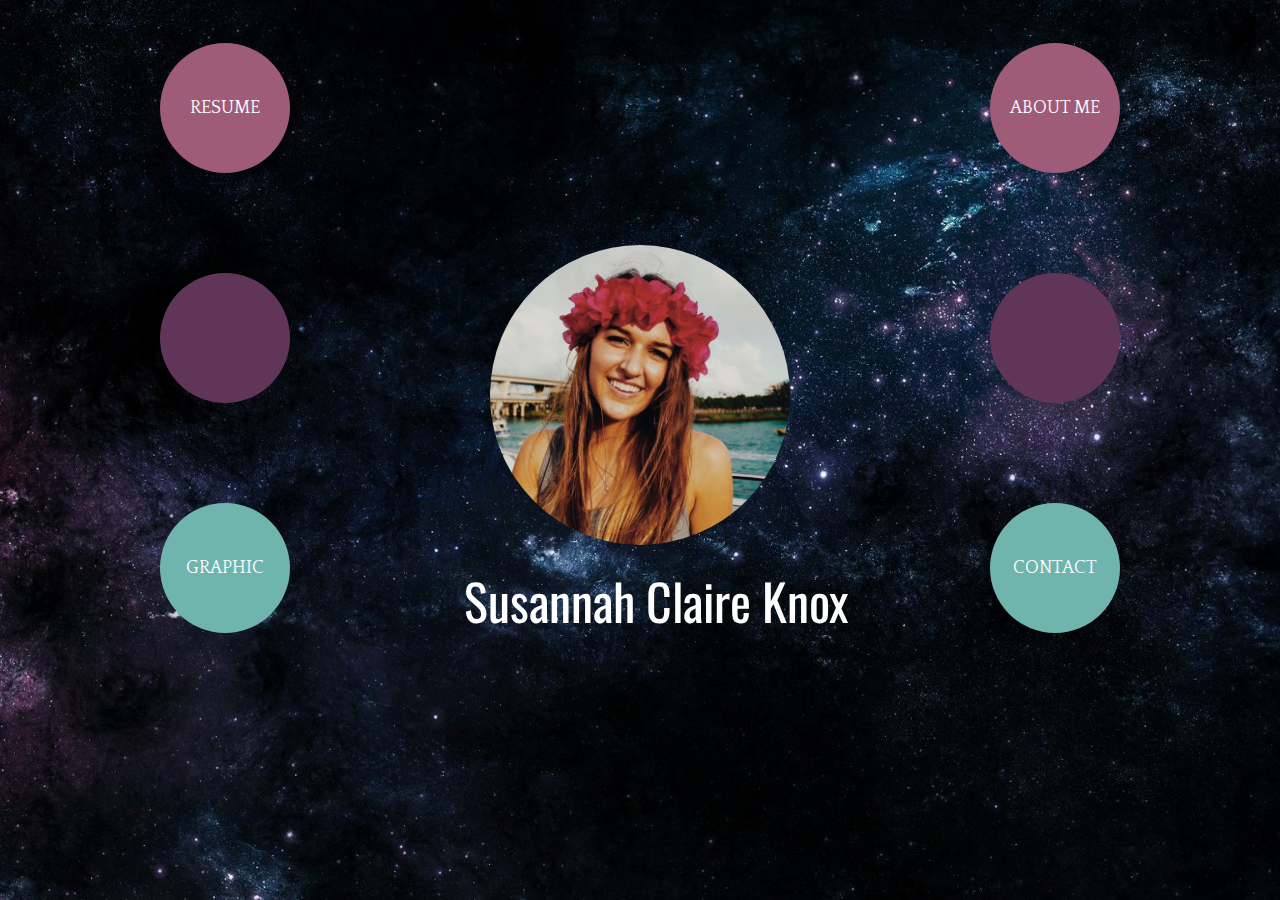
<file: index.html>
<!DOCTYPE HTML>
<html>
<head>
  <meta charset="UTF-8" />
  <title> Susannah Knox Portfolio</title>
  <link href="css/portfoliostyle.css" rel="stylesheet" type="text/css" media="screen"/>
  <link rel="stylesheet" media="screen" href="css/mobile.css" />
</head>


<body >
  <div id="container">
    <header id="home">
      <div class="maincircle"></div>
        <h1 class="myname"><a href="index.html">Susannah Claire Knox</a></h1>
    </header>

  <div class="portfolio">
    <a href="resume.html" class="resume">RESUME</a>
    </div>

  <div class="portfolio">
    <div class="middleone"></div>
  </div>

  <div class="portfolio">
    <a href="graphicdesign.html" class="graphic">GRAPHIC</a>
  </div>

  <div class="portfolio">
    <a href="aboutme.html" class="aboutme">ABOUT ME</a>
  </div>

  <div class="portfolio">
      <div class="middletwo"></div>
  </div>

  <div class="portfolio">
    <a href="contact.html" class="contact">CONTACT</a>
  </div>


</div>
</body>
</html>
</file>
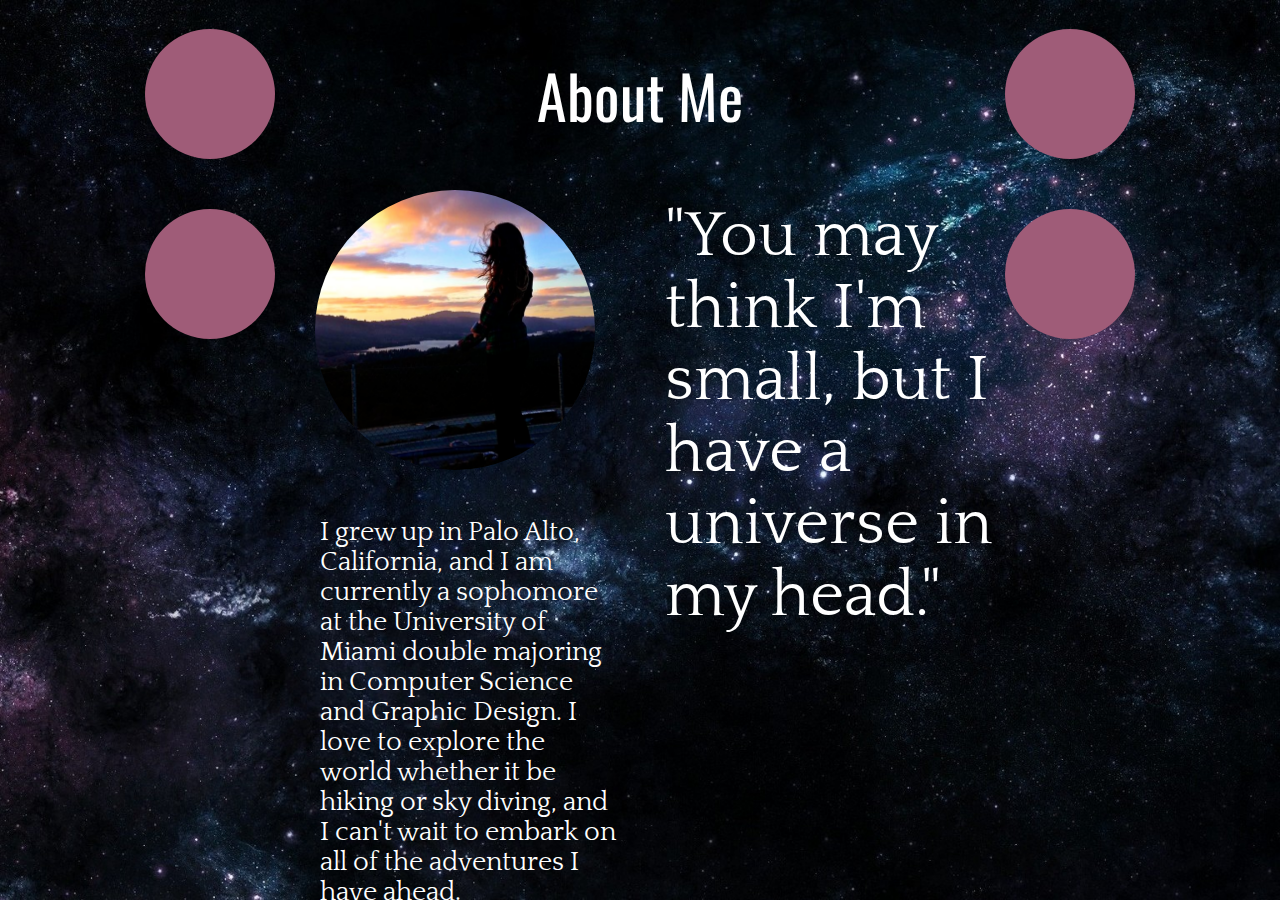
<file: aboutme.html>
<!DOCTYPE HTML>
<html>
<head>
  <meta charset="UTF-8" />
  <title>About Me</title>
  <link href="css/portfoliostyle.css" rel="stylesheet" type="text/css" media="screen"/>
  <link rel="stylesheet" media="screen" href="css/mobile.css" />
</head>

<body>
  <div id="container">
    <header class="aboutmehead">
        <h1>About Me</h1>

          <div id="circle1"></div>

          <div id="circle2"></div>

          <div id="circle3"></div>

          <div id="circle4"></div>

    </header>

<section>
  <blockquote>
    <p>"You may think I'm small, but I have a universe in my head."</p>
  </blockquote>
</section>

<section>
<div class="mypicture"></div>
</section>

<section>
  <article>
    <p>I grew up in Palo Alto, California, and I am currently a sophomore at the University of Miami double majoring in Computer Science and Graphic Design. I love to explore the world whether it be hiking or sky diving, and I can't wait to embark on all of the adventures I have ahead.</p>
  </article>
</section>
</div>
</body>
</html>
</file>
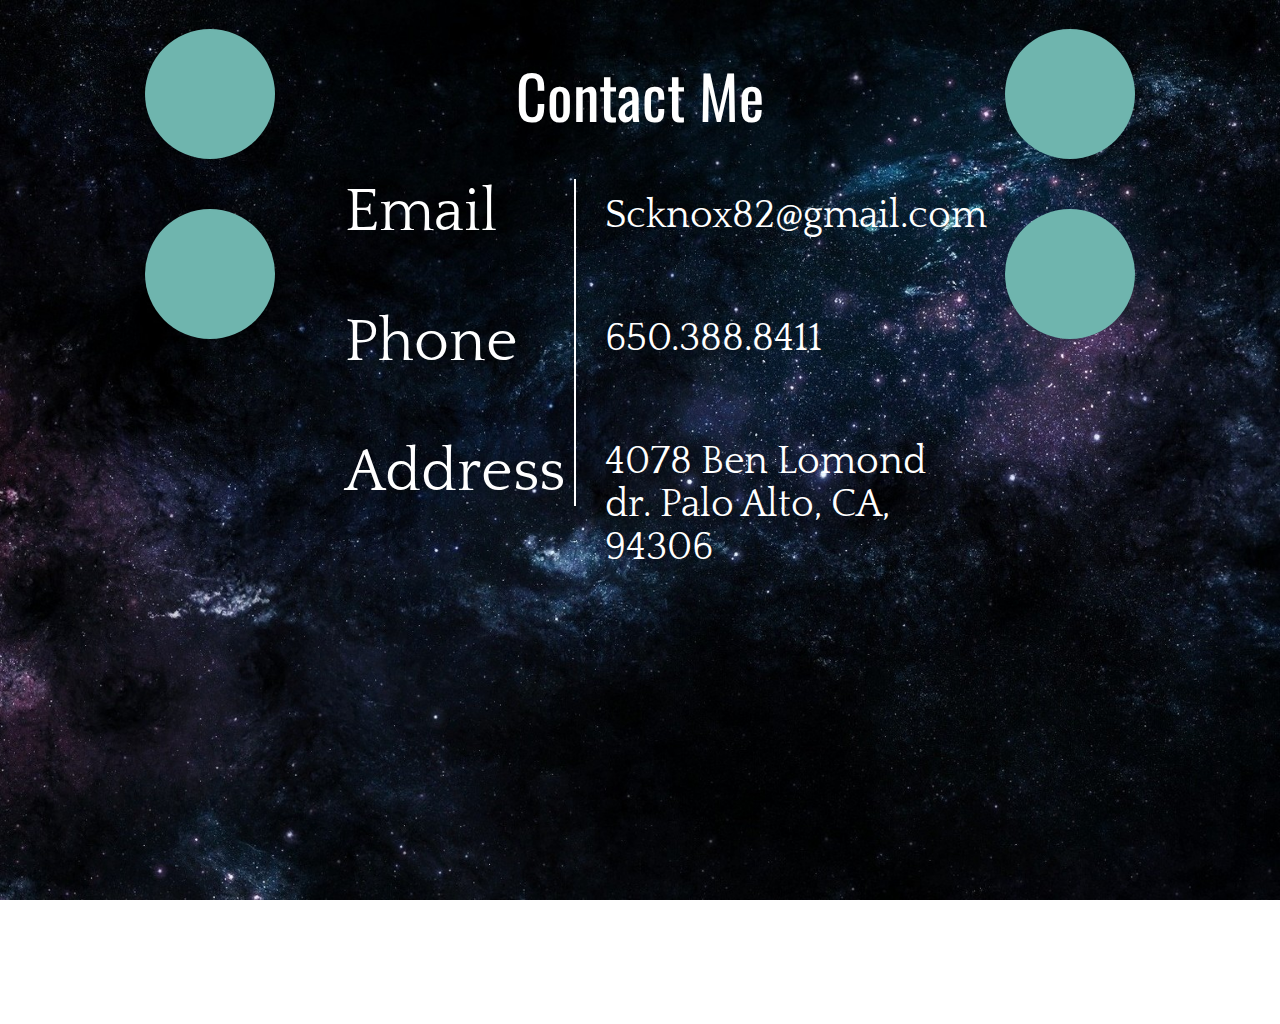
<file: contact.html>
<!DOCTYPE HTML>
<html>
<head>
  <meta charset="UTF-8" />
  <title>Contact</title>
  <link href="css/portfoliostyle.css" rel="stylesheet" type="text/css" media="screen"/>
  <link rel="stylesheet" media="screen" href="css/mobile.css" />
</head>

<body>
  <div id="container">
    <header class="contacthead">
        <h1>Contact Me</h1>

          <div id="circle1"></div>

          <div id="circle2"></div>

          <div id="circle3"></div>

          <div id="circle4"></div>
    </header>

    <div id="contactbox">
      <ul id="describer">
        <li> Email</li>
        <li>Phone</li>
        <li>Address</li>
      </ul>

      <ul id="contactinfo">
        <li> Scknox82@gmail.com</li>
        <li>650.388.8411</li>
        <li>4078 Ben Lomond dr. Palo Alto, CA, 94306</li>
      </ul>
    </div>

</div>
</body>
</html>
</file>
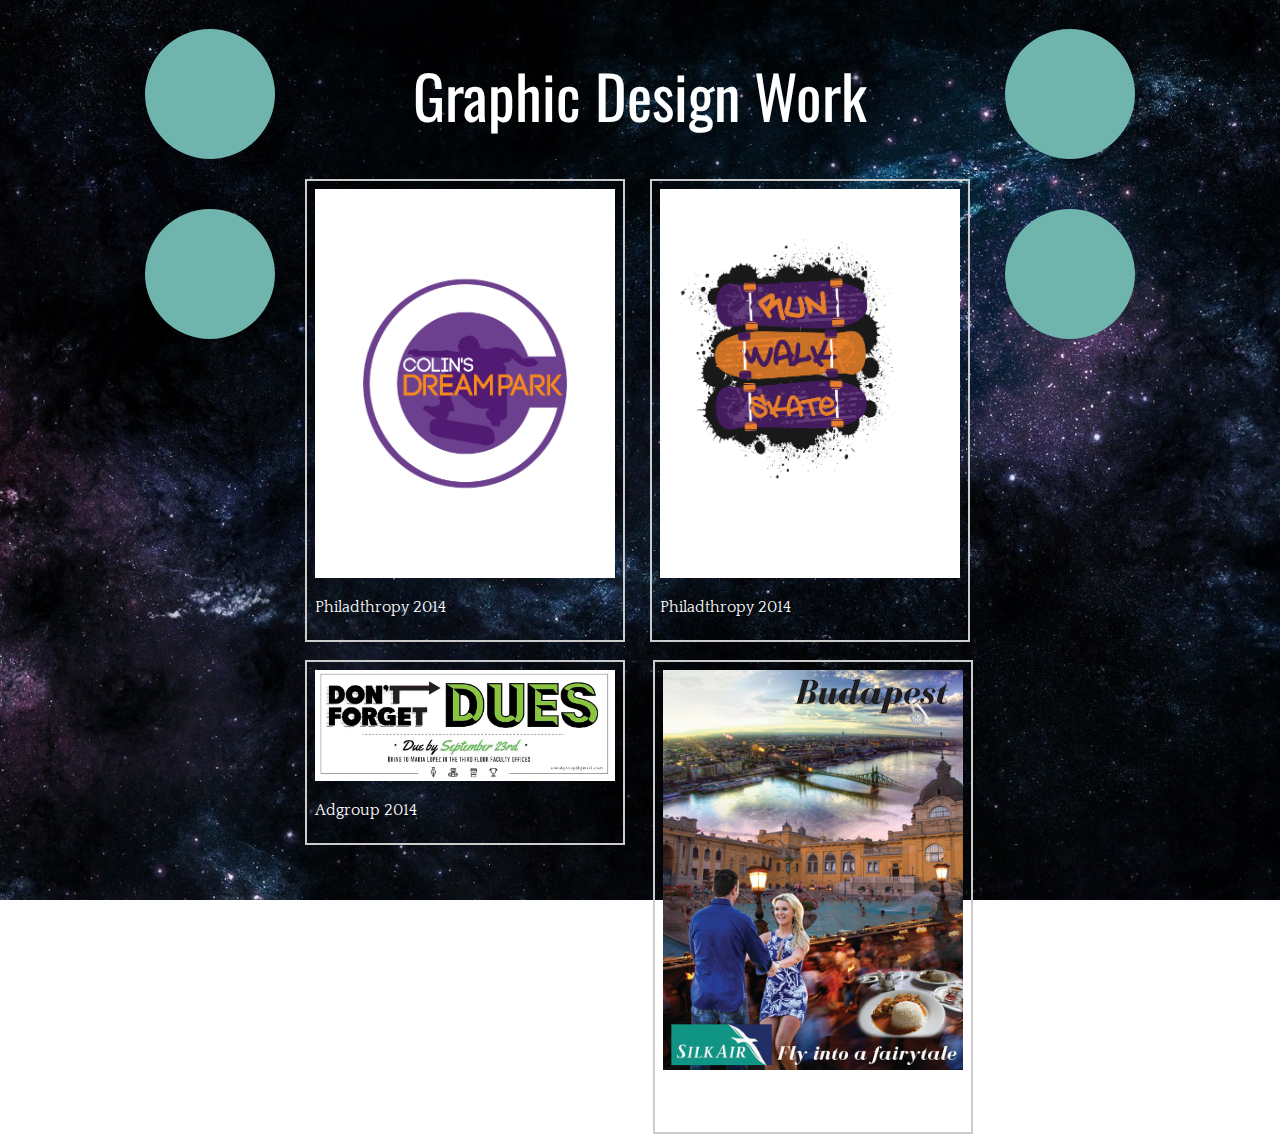
<file: graphicdesign.html>
<!DOCTYPE HTML>
<html>
<head>
  <meta charset="UTF-8" />
  <title>Graphic Design</title>
  <link href="css/portfoliostyle.css" rel="stylesheet" type="text/css" media="screen"/>
  <link rel="stylesheet" media="screen" href="css/mobile.css" />
</head>

<body>
  <div id="container">
    <header class="graphichead">
        <h1>Graphic Design Work</h1>

          <div id="circle1"></div>

          <div id="circle2"></div>

          <div id="circle3"></div>

          <div id="circle4"></div>

    </header>

  <div class="photos">
  		<img src="css/images/runwalkskate.jpg" />
      <p>Philadthropy 2014</p>
  </div>
  <div class="photos2">
  		<img src="css/images/cdplogo.jpg" />
      <p>Philadthropy 2014</p>
    </div>
  <div class="photos3">
  		<img src="css/images/budapest.jpg" />
      <p>Graphic Design 2013</p>
  </div>
  <div class="photos4">
  		<img src="css/images/adgroup.jpg" />
      <p>Adgroup 2014</p>
  </div>

</div>
</body>
</html>
</file>
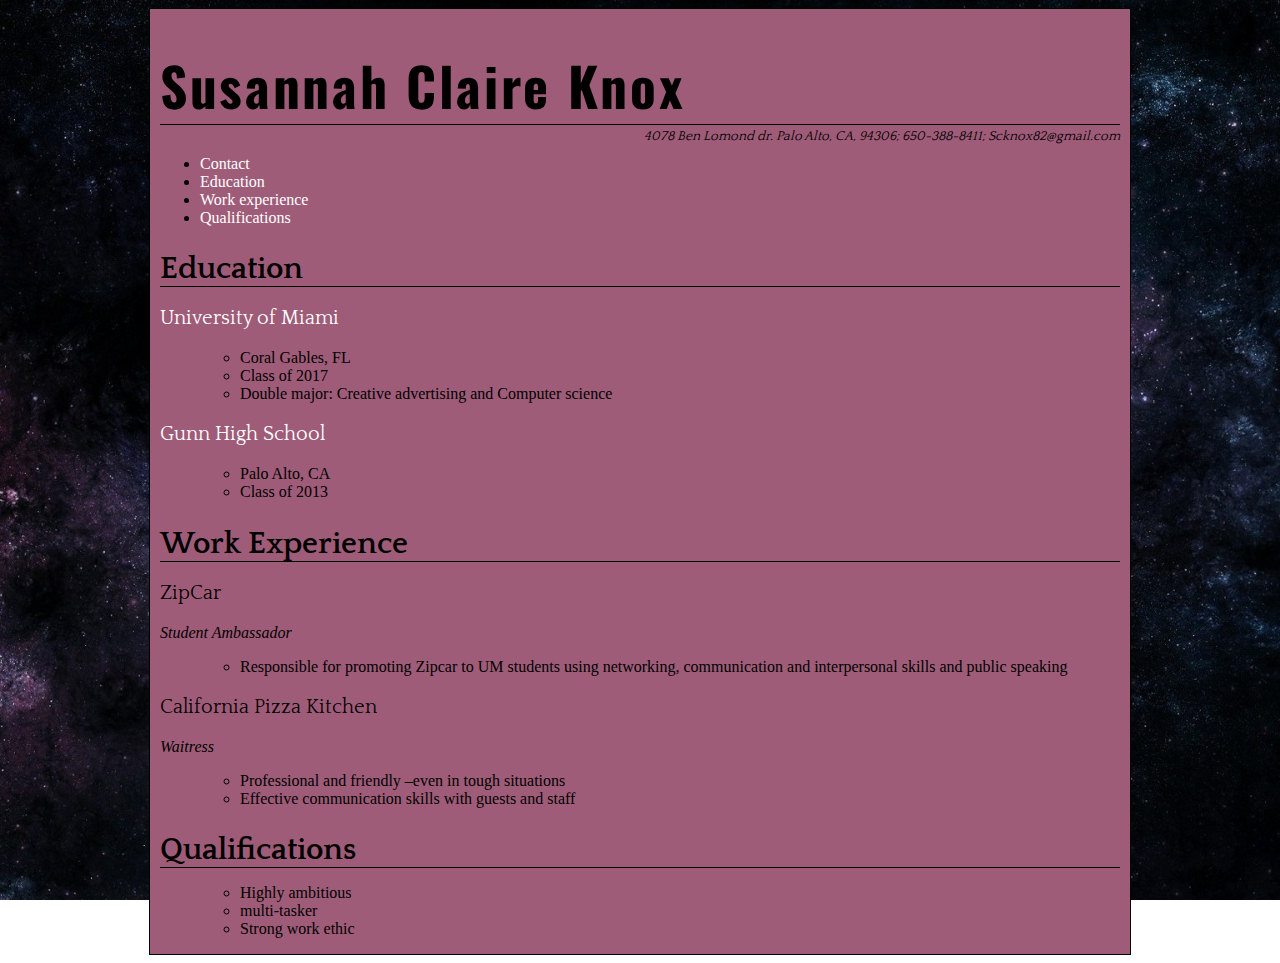
<file: resume.html>
<!DOCTYPE HTML>

<html>
<head>
    <meta charset="UTF-8" />
    <title>Susannah Knox</title>
    <link href="css/portfoliostyle.css" media="screen" rel="stylesheet" />
    <link rel="stylesheet" media="print" href="css/print.css" />
    <link rel="stylesheet" media="screen" href="css/mobile.css" />
</head>

<body>
  <div id="resumecontainer">
  <header id="contact">
        <h1>Susannah Claire Knox</h1>
        <address>4078 Ben Lomond dr. Palo Alto, CA, 94306;
              650-388-8411;
              Scknox82@gmail.com</address>
  </header>
  <nav>
    <ul>
      <li><a href="#contact">Contact</a></li>
      <li><a href="#education">Education</a></li>
      <li><a href="#workexperience">Work experience</a></li>
      <li><a href="#qualifications">Qualifications</a></li>
    </ul>
  </nav>
    <section id="education">
        <h2>Education</h2>
        <article>
          <h3><a href="http://www.miami.edu"> University of Miami</a></h3>
          <ul>
            <li>Coral Gables, FL </li>
            <li> Class of 2017</li>
            <li> Double major: Creative advertising and Computer science </li>
          </ul>
          <h3><a href="http://www.gunn.pausd.org"> Gunn High School</a></h3>
          <ul>
            <li>Palo Alto, CA</li>
            <li> Class of 2013 </li>
          </ul>
    </article>
  </section>
    <section id="workexperience">
        <h2>Work Experience</h2>
        <article>
          <h3>ZipCar</h3>
            <span class="title">Student Ambassador</span>
              <ul>
                <li>Responsible for promoting Zipcar to UM students using networking, communication and interpersonal skills and public speaking </li>
              </ul>
          <h3>California Pizza Kitchen</h3>
            <span class="title">Waitress</span>
              <ul>
                <li>Professional and friendly –even in tough situations</li>
                <li>Effective communication skills with guests and staff</li>
              </ul>
      </article>
    </section>
    <section id="qualifications">
      <article>
        <h2>Qualifications</h2>
          <ul>
            <li>Highly ambitious</li>
            <li>multi-tasker</li>
            <li>Strong work ethic</li>
          </ul>
    </article>
  </section>
</div>
</body>
</html>
</file>
<file: css/portfoliostyle.css>
@import url(http://fonts.googleapis.com/css?family=Cinzel);
@import url(http://fonts.googleapis.com/css?family=Libre+Baskerville:400,700);
@import url(http://fonts.googleapis.com/css?family=Quattrocento);
@import url(http://fonts.googleapis.com/css?family=Oswald);
@import url(http://fonts.googleapis.com/css?family=Playfair+Display:400,400italic);
/**
#container{
  background:white;
}
**/

html {
  background: url("images/stars.jpg") no-repeat center center fixed;
  -webkit-background-size: cover;
  -moz-background-size: cover;
  -o-background-size: cover;
  background-size: cover;
  margin: 0;
  padding: 0;
  border:0;
}

#container{
    width:990px;
    margin:auto;
    border: 2px solid transparent;
    margin-top:2px;
    position:relative;
    height:auto;
    min-height:600px;
    margin-bottom:10px;
}
/** HOME PAGE**/
.maincircle {
  position:relative;
  top:75%;
  left:50%;
  margin-top:235px;
  margin-left:-150px;
	width:300px;
	height:300px;
	border-radius:150px;
	-webkit-border-radius:50%;
	-moz-border-radius:50%;
	background:url("images/me.JPG") no-repeat;
  background-position:-90px;
  background-size:165%;
}

#home h1{
   position: relative;
   text-align: center;
   Margin: 18px -32px 30px auto;
   font-family: 'Oswald', sans-serif;
   font-weight:normal;
   font-size:50px;

}

.portfolio{
  font-family: 'Quattrocento', serif;
  font-size:18px;
}

.resume{
  display:block;
  width:130px;
  height:130px;
  border-radius:50%;
  color:#fff;
  line-height:130px;
  text-align:center;
  text-decoration:none;
  background:rgb(159,92,120);
  left:15px;
  top:5%;
  position:absolute;
  }

.resume:hover{
    color:#ccc;
    text-decoration:none;
    background:#333;
  }

.middleone{
  display:block;
  width:130px;
  height:130px;
  border-radius:50%;
  color:#fff;
  line-height:130px;
  background:rgb(97,53,87);
  float: left;
  left:15px;
  top:40%;
  position:absolute;

}

.graphic{
  display:block;
  width:130px;
  height:130px;
  border-radius:50%;
  color:#fff;
  line-height:130px;
  text-align:center;
  text-decoration:none;
  background:rgb(111,181,174);
  position:absolute;
  left:15px;
  top:75%;

}

  .graphic:hover{
    color:#ccc;
    text-decoration:none;
    background:#333;
  }

.aboutme{
  display:block;
  width:130px;
  height:130px;
  border-radius:50%;
  color:#fff;
  line-height:130px;
  text-align:center;
  text-decoration:none;
  background:rgb(159,92,120);
  right:15px;
  top:5%;
  position:absolute;

}

  .aboutme:hover{
    color:#ccc;
    text-decoration:none;
    background:#333;
  }


.middletwo {
  display:block;
  width:130px;
  height:130px;
  border-radius:50%;
  color:#fff;
  background:rgb(97,53,87);
  right:15px;
  top:40%;
  position:absolute;
}

.contact{
  display:block;
  width:130px;
  height:130px;
  border-radius:50%;
  color:#fff;
  line-height:130px;
  text-align:center;
  text-decoration:none;
  background:rgb(111,181,174);
  position:absolute;
  right:15px;
  top:75%;

  }

    .contact:hover{
      color:#ccc;
      text-decoration:none;
      background:#333;
    }

a {
    border:0px;
}
a:link {
    color: white;
    text-decoration: none;
}

a:visited {
    color: white;
    text-decoration: none;
}

a:hover {
    color:white;
    text-decoration: none;
}

a:active {
    color: black;
    text-decoration: none;
}

/** PAGES**/


#circle1 {
  margin-left:0px;
  margin-top:-150px;
  display:block;
  width:130px;
  height:130px;
  border-radius:50%;
  color:#fff;
  line-height:130px;
  text-align:center;
  text-decoration:none;
  background:rgb(159,92,120);
  position:absolute;
}

#circle2 {
  right:0;
  margin-top:-150px;
  margin-left:0px;
  display:block;
  width:130px;
  height:130px;
  border-radius:50%;
  color:#fff;
  line-height:130px;
  text-align:center;
  text-decoration:none;
  background:rgb(159,92,120);
  position:absolute;
}
#circle3 {
  margin-left:0px;
  margin-top:30px;
  display:block;
  width:130px;
  height:130px;
  border-radius:50%;
  color:#fff;
  line-height:130px;
  text-align:center;
  text-decoration:none;
  background:rgb(159,92,120);
  position:absolute;
}
#circle4 {
  right:0;
  margin-top:30px;
  display:block;
  width:130px;
  height:130px;
  border-radius:50%;
  color:#fff;
  line-height:130px;
  text-align:center;
  text-decoration:none;
  background:rgb(159,92,120);
  position:absolute;
}

/**GRAPHIC PAGE**/


.graphichead #circle1,.graphichead #circle2,.graphichead #circle3,.graphichead #circle4{
  background:rgb(111,181,174);
}

.graphichead h1{
   text-align: center;
   font-family: 'Oswald', sans-serif;
   font-weight:normal;
   font-size:60px;
   color:white;
}


.photos{
  float: right;
  padding:8px;
  margin: 0px;
  position:absolute;
  right:165px;
  border: 2px solid #cccccc;
  font-size: 1em;
  color:white;
  font-family: 'Quattrocento', serif;

}
.photos2{
  position:absolute;
  float: left;
  padding:8px;
  margin: 0px;
  left:160px;
  border: 2px solid #cccccc;
  color:white;
  font-size: 1em;
  font-family: 'Quattrocento', serif;

}

.photos3{
  float: right;
  padding:8px;
  margin: 0px;
  position:absolute;
  right:162px;
  top:650px;
  border: 2px solid #cccccc;
  font-size: 1em;
  color:white;
  font-family: 'Quattrocento', serif;
  margin-bottom:20px;

}
.photos4{
  position:absolute;
  float: left;
  padding:8px;
  margin: 0px;
  left:160px;
  top:650px;
  border: 2px solid #cccccc;
  color:white;
  font-size: 1em;
  font-family: 'Quattrocento', serif;


}

img{
  width:300px;
  height:auto;
}




/**
.photos li h2 {
	margin: 0 0 20px;
  font-family: 'Quattrocento', serif;
  font-weight:normal;
  font-size:24px;
  color:white;
}

/**ABOUT ME**/

.aboutmehead #square1,.aboutmehead #square2,.aboutmehead #square3,.aboutmehead #square4{
  background:rgb(159,92,120);
}

.aboutmehead h1{
   text-align: center;
   font-family: 'Oswald', sans-serif;
   font-weight:normal;
   font-size:60px;
   color:white;
}


blockquote p {
  font-size:65px;
  font-family: 'Quattrocento', serif;
  position:absolute;
  right:130px;
  top:125px;
  display:block;
  width:340px;
  color:white;
  display:block;

}

.mypicture {
  position:absolute;
  float:left;
  left:170px;
  top:180px;
	width:280px;
	height:280px;
	border-radius:140px;
	-webkit-border-radius:50%;
	-moz-border-radius:50%;
	background:url("images/aboutmepic.jpg") no-repeat;
  background-position:center;
  background-size:170%;
}

article p{
  font-size: 27px;
  font-family: 'Quattrocento', serif;
  top:480px;
  text-align:left;
  left:175px;
  margin-bottom:50px;
  color:white;
  position:absolute;
  width:30%;
  display:block;
}


/**CONTACT**/
.contacthead #circle1,.contacthead #circle2,.contacthead #circle3,.contacthead #circle4{
  background:rgb(111,181,174);
}

.contacthead h1{
   text-align: center;
   font-family: 'Oswald', sans-serif;
   font-weight:normal;
   font-size:60px;
   color:white;
}
#contactbox{
  width:600px;
  height:auto;
  left:200px;
  right:200px;
  border: none;
  position:absolute;
}
#describer {
    list-style: none;
    padding: 0px;
    margin-left: 0;
    margin-right:61.5%;
    margin-top: 0%;
    color:white;
    border-right: 2px solid white;
    font-family: 'Quattrocento', serif;
    font-weight: normal;
    font-size:60px;
    position:relative;
}
#contactinfo{
  list-style: none;
  padding: 0px;
  right:-260px;
  bottom:375px;
  margin-right:40%;
  color:white;
  font-family: 'Quattrocento', serif;
  font-size:39px;
  position:relative;
}

#describer li{
  margin:0 0 63px 0;
}
#contactinfo li{
  margin:0 0 80px 0;
}

/**RESUME**/

#resumecontainer{
  background:rgb(159,92,120);
  border: 1px solid black;
  margin:0 auto;
  width:960px;
  padding:0 10px;
}


#resumecontainer.resumebody {
    background: white;
    margin: 40px;
    font-family: "PT Serif Caption", serif;
    font-size: 12pt;
}

#resumecontainer header {
    padding-bottom: 10px;
}

#resumecontainer header h1 {
  font-family: 'Oswald', sans-serif;
    font-size: 40pt;
    letter-spacing: 2pt;
    border-bottom: 1px solid black;
    margin-bottom: 4px;
}

#resumecontainer header address {
  font-family: 'Quattrocento', serif;
    font-size: 10pt;
    float: right;
}

#resumecontainer section h2 {
  font-family: 'Quattrocento', serif;
    font-size: 23pt;
    border-bottom: 1px solid black;
    margin-bottom: 4px;
}

#resumecontainer section h3 {
  font-family: 'Quattrocento', serif;
    font-size: 15pt;
    font-weight: normal;
}

#resumecontainer section ul {
    list-style-type: circle;
}

#resumecontainer section li {
    margin-left: 40px;
}

.title {
    font-style: italic;
}
</file>
<file: css/mobile.css>
@import url(http://fonts.googleapis.com/css?family=Cinzel);
@import url(http://fonts.googleapis.com/css?family=Libre+Baskerville:400,700);
@import url(http://fonts.googleapis.com/css?family=Quattrocento);
@import url(http://fonts.googleapis.com/css?family=Oswald);
@import url(http://fonts.googleapis.com/css?family=Playfair+Display:400,400italic);


@media  (max-device-width: 380px) {


  /** HOME PAGE**/
  @import url(http://fonts.googleapis.com/css?family=Cinzel);
  @import url(http://fonts.googleapis.com/css?family=Libre+Baskerville:400,700);
  @import url(http://fonts.googleapis.com/css?family=Quattrocento);
  @import url(http://fonts.googleapis.com/css?family=Oswald);
  @import url(http://fonts.googleapis.com/css?family=Playfair+Display:400,400italic);
  /**
  #container{
    background:white;
  }
  **/

  html {
    background: url("images/stars.jpg") no-repeat center center fixed;
    -webkit-background-size: cover;
    -moz-background-size: cover;
    -o-background-size: cover;
    background-size: cover;
    margin: 0;
    padding: 0;
    border:0;
  }

  #container{
      width:320px;
      margin:auto;
      border: 2px solid transparent;
      margin-top:2px;
      position:relative;
      height:auto;
      min-height:600px;
      margin-bottom:10px;
  }
  /** HOME PAGE**/
  .maincircle {
    position:absolute;
    top:46%;
    left:180px;
  	width:300px;
  	height:300px;
  	border-radius:150px;
  	-webkit-border-radius:50%;
  	-moz-border-radius:50%;
  	background:url("images/me.JPG") no-repeat;
    background-position:-90px;
    background-size:165%;
  }

  #home h1{
     position: absolute;
     transform: rotate(270deg);
     -webkit-transform: rotate(270deg);
     -moz-transform: rotate(270deg);
	   transform-origin: left top 0;
     right:0px;
     top:95%;
     font-family: 'Oswald', sans-serif;
     font-weight:normal;
     font-size:130px;
     white-space: nowrap;
     letter-spacing:7px;

  }

  .portfolio{
    font-family: 'Quattrocento', serif;
    font-size:30px;
  }

  .resume{
    display:none;
  }

.middleone{
    display:block;
    position:absolute;
    top:24%;
    left:60px;
    width:250px;
    height:250px;
    border-radius:50%;
    color:#fff;
    background:rgb(97,53,87);

  }

  .graphic{
    display:none;
    }

  .aboutme{
    display:none;

    }


  .middletwo {
    display:none;
  }

  .contact{
    display:block;
    position:absolute;
    top:155%;
    left:50px;
    width:250px;
    height:250px;
    border-radius:50%;
    color:#fff;
    line-height:250px;
    text-align:center;
    text-decoration:none;
    background:rgb(111,181,174);

    }


  a {
      border:0px;
  }
  a:link {
      color: white;
      text-decoration: none;
  }

  a:visited {
      color: white;
      text-decoration: none;
  }

  a:hover {
      color:white;
      text-decoration: none;
  }

  a:active {
      color: black;
      text-decoration: none;
  }



  #circle1 {
    left:20px;
    top:200px;
    display:block;
    width:150px;
    height:150px;
    border-radius:50%;
    color:#fff;
    background:rgb(159,92,120);
    position:fixed;
  }

  #circle2 {
    left:20px;
    top:500px;
    display:block;
    width:150px;
    height:150px;
    border-radius:50%;
    color:#fff;
    background:rgb(159,92,120);
    position:fixed;
  }
  #circle3 {
    left:20px;
    top:640px;
    display:block;
    width:150px;
    height:150px;
    border-radius:50%;
    color:#fff;
    background:rgb(159,92,120);
    position:fixed;
  }
#circle4{
  display:none;
}

  /**CONTACT**/
  .contacthead #circle1,.contacthead #circle2,.contacthead #circle3,.contacthead #circle4{
    background:rgb(111,181,174);
  }

  .contacthead h1{
     text-align: center;
     font-family: 'Oswald', sans-serif;
     font-weight:normal;
     font-size:80px;
     color:white;
     position:fixed;
  }
  #contactbox{
    width:600px;
    height:auto;
    left:200px;
    right:200px;
    border: none;
    position:fixed;
    top:250px;
    left:250px;
  }
  #describer {
      list-style: none;
      padding: 0px;
      margin-left: 0;
      margin-right:61.5%;
      margin-top: 0%;
      color:white;
      border-right: 2px solid white;
      font-family: 'Quattrocento', serif;
      font-weight: normal;
      font-size:60px;
      position:relative;
  }
  #contactinfo{
    list-style: none;
    padding: 0px;
    right:-260px;
    bottom:375px;
    margin-right:40%;
    color:white;
    font-family: 'Quattrocento', serif;
    font-size:39px;
    position:relative;
  }

  #describer li{
    margin:0 0 63px 0;
  }
  #contactinfo li{
    margin:0 0 80px 0;
  }

  /**RESUME**/

  #resumecontainer{
    background:rgb(159,92,120);
    border: 1px solid black;
    margin:0 auto;
    width:960px;
    padding:0 10px;
  }


  #resumecontainer.resumebody {
      background: white;
      margin: 40px;
      font-family: "PT Serif Caption", serif;
      font-size: 12pt;
  }

  #resumecontainer header {
      padding-bottom: 10px;
  }

  #resumecontainer header h1 {
    font-family: 'Oswald', sans-serif;
      font-size: 40pt;
      letter-spacing: 2pt;
      border-bottom: 1px solid black;
      margin-bottom: 4px;
  }

  #resumecontainer header address {
    font-family: 'Quattrocento', serif;
      font-size: 10pt;
      float: right;
  }

  #resumecontainer section h2 {
    font-family: 'Quattrocento', serif;
      font-size: 23pt;
      border-bottom: 1px solid black;
      margin-bottom: 4px;
  }

  #resumecontainer section h3 {
    font-family: 'Quattrocento', serif;
      font-size: 15pt;
      font-weight: normal;
  }

  #resumecontainer section ul {
      list-style-type: circle;
  }

  #resumecontainer section li {
      margin-left: 40px;
  }

  .title {
      font-style: italic;
  }
</file>
<file: css/print.css>
@import url(http://fonts.googleapis.com/css?family=PT+Serif+Caption:400,400italic);

*{
  color: black;
  background: transparent;
  font-size: 12pt;
  font-family: "PT Serif Caption", serif;
  font-weight: normal;
}

@page {
  margin: 1in;
  }

a {
  text-decoration: none;
  }

#resumecontainer{
    border: none;
  }

nav{
  display:none;
}

#resumecontainer header h1 {
 font-size: 16pt;
 letter-spacing: 2pt;
 border-bottom: .02in solid black;
  }

#resumecontainer section h2 {
  font-size: 16pt;
}

#resumecontainer header address{
      font-size: 10pt;
  }

#resumecontainer section {
  border-bottom: .02in solid black;
}
</file>
